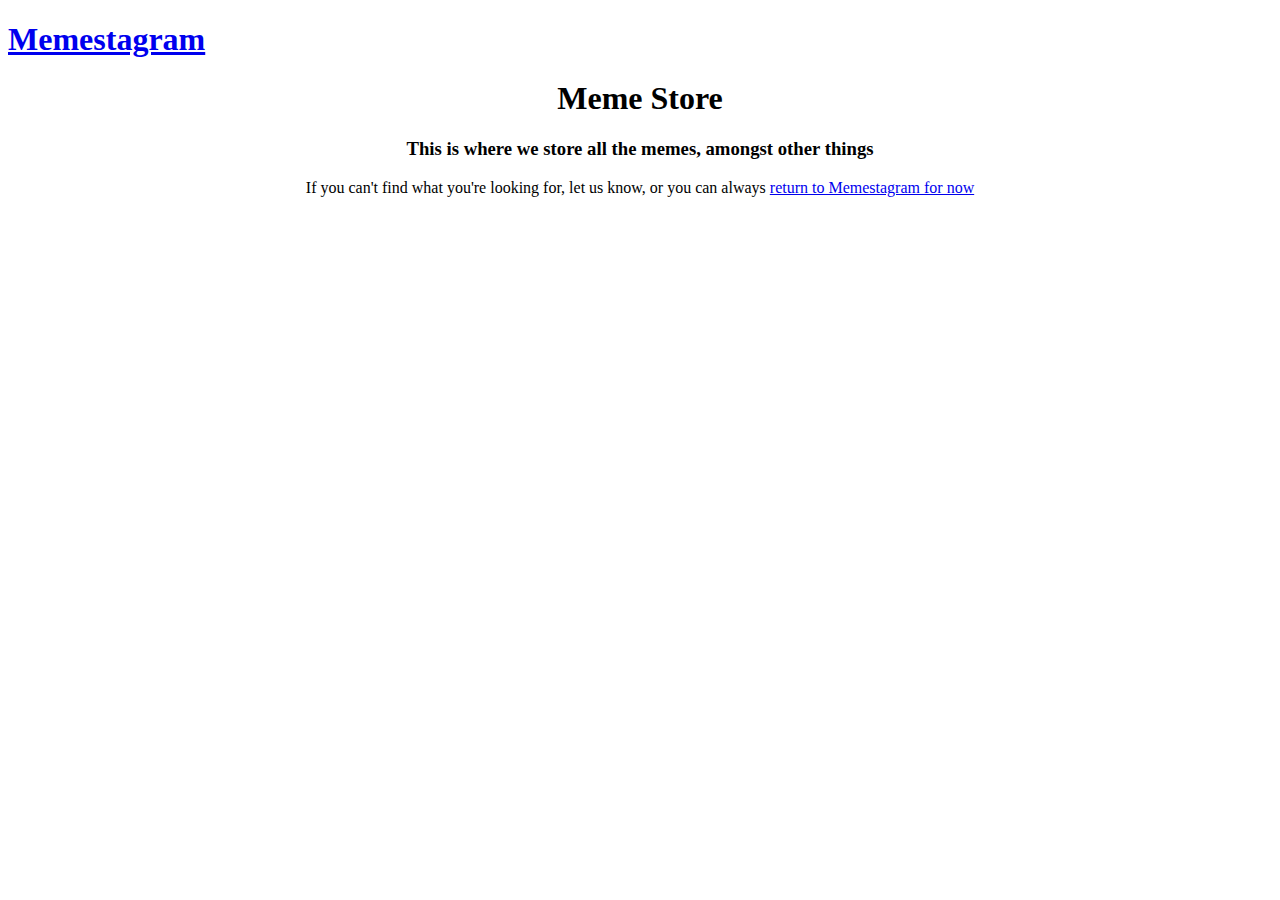
<file: S3/index.html>
<!DOCTYPE html>
<html>
	<head>
		<title>Memestagram • Page not found</title>

		<link rel="stylesheet" type="text/css" href="https://memes.garethnunns.com/site/memes.css">
		<meta name="viewport" content="width=device-width,initial-scale=1.0,maximum-scale=1.0">
		<link rel="icon" href="https://memes.garethnunns.com/favicon.ico">
		<link rel="icon" href="https://memes.garethnunns.com/favicon/favicon-32x32.png" sizes="32x32">
		<!--[if IE]><link rel="shortcut icon" href="https://memes.garethnunns.com/favicon.ico"><![endif]-->
	</head>

	<body>
		<header>
			<div class="wrapper">
				<h1><a href="https://memes.garethnunns.com">Memestagram</a></h1>
			</div>
		</header>
		<div class="wrapper">
			<div style="text-align: center">
				<h1>Meme Store</h1>
				<h3>This is where we store all the memes, amongst other things</h3>
				<p>If you can't find what you're looking for, let us know, or you can always <a href='https://memes.garethnunns.com/'>return to Memestagram for now</a></p>
			</div>		
		</div>

	</body>
</html>
</file>
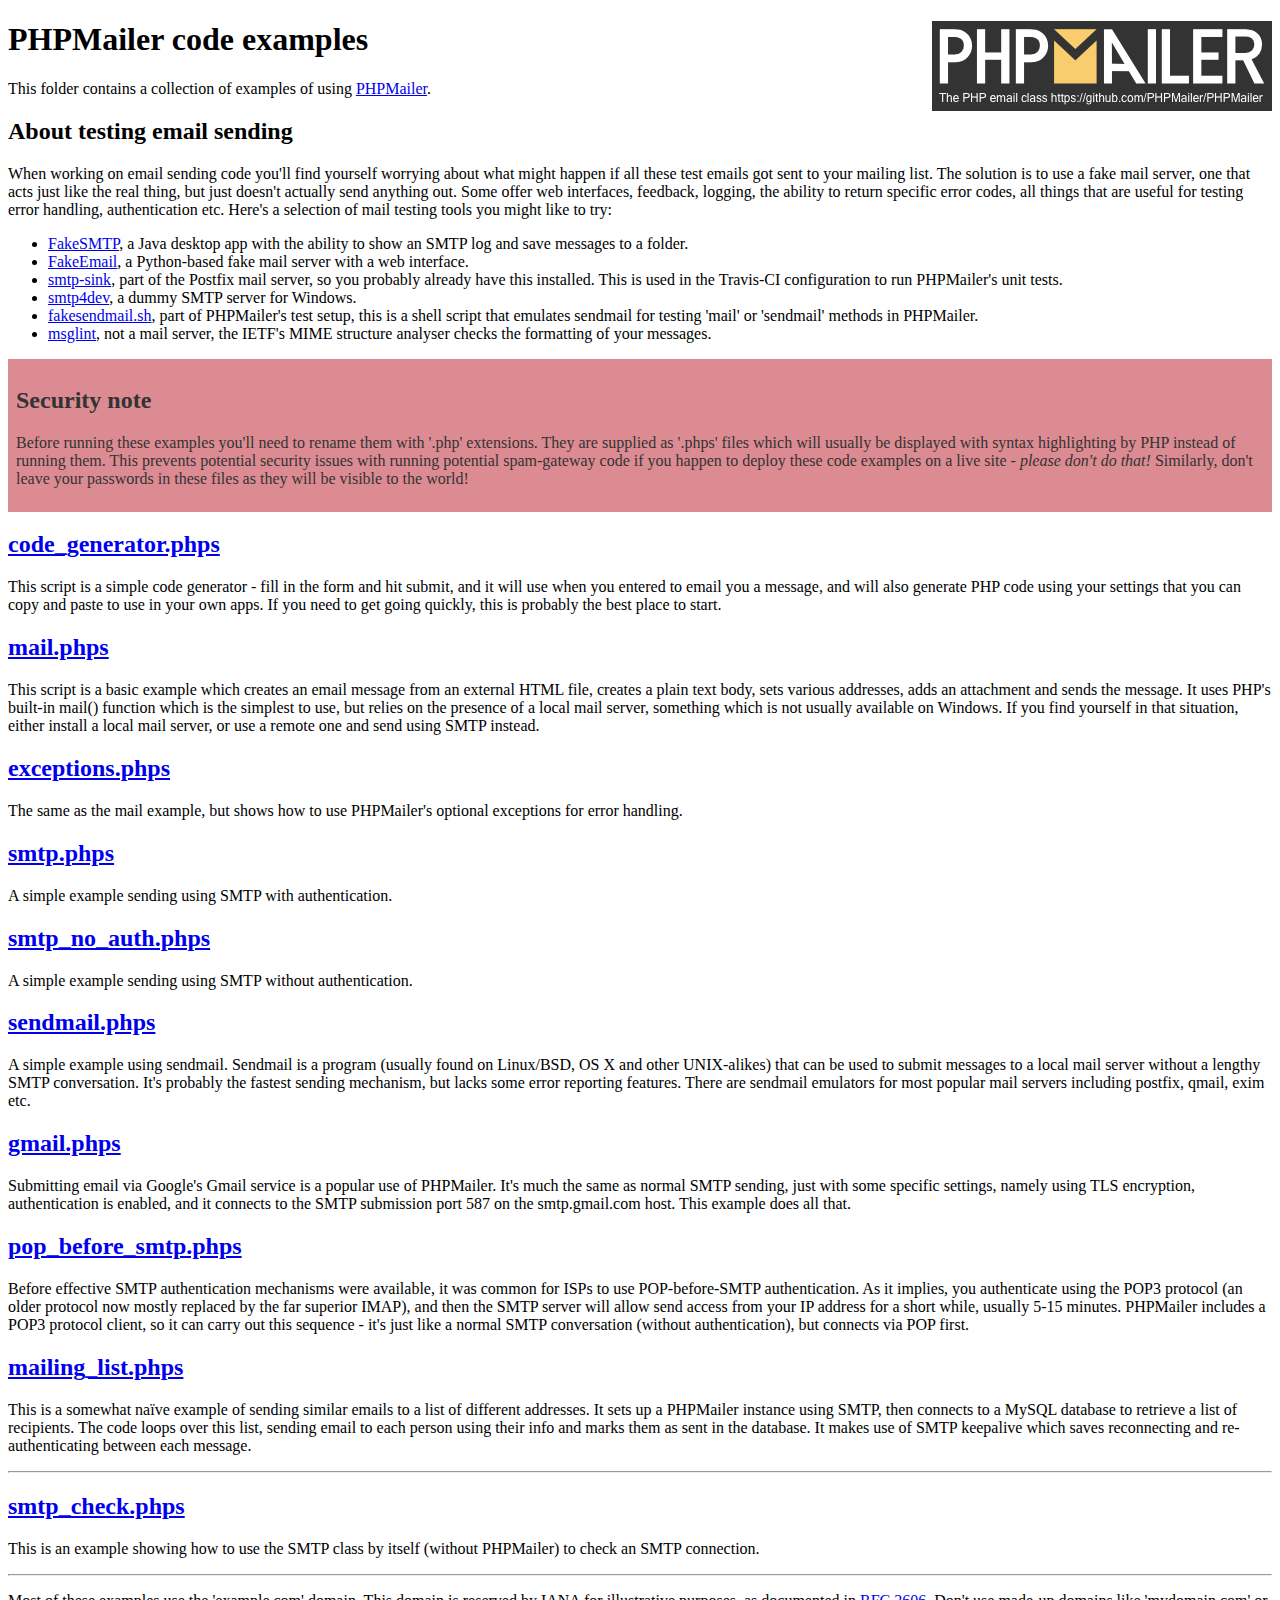
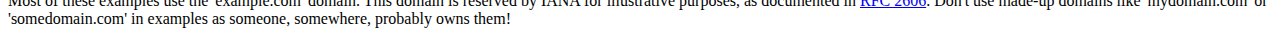
<file: Web/site/PHPMailer/examples/index.html>
<!DOCTYPE html>
<html>
<head>
	<meta charset="UTF-8">
	<title>PHPMailer Examples</title>
</head>
<body>
<h1>PHPMailer code examples<a href="https://github.com/PHPMailer/PHPMailer"><img src="images/phpmailer.png" style="float:right; border:0;" alt="PHPMailer logo"></a></h1>
<p>This folder contains a collection of examples of using <a href="https://github.com/PHPMailer/PHPMailer">PHPMailer</a>.</p>
<h2>About testing email sending</h2>
<p>When working on email sending code you'll find yourself worrying about what might happen if all these test emails got sent to your mailing list. The solution is to use a fake mail server, one that acts just like the real thing, but just doesn't actually send anything out. Some offer web interfaces, feedback, logging, the ability to return specific error codes, all things that are useful for testing error handling, authentication etc. Here's a selection of mail testing tools you might like to try:</p>
<ul>
  <li><a href="https://github.com/Nilhcem/FakeSMTP">FakeSMTP</a>, a Java desktop app with the ability to show an SMTP log and save messages to a folder. </li>
  <li><a href="https://github.com/isotoma/FakeEmail">FakeEmail</a>, a Python-based fake mail server with a web interface.</li>
  <li><a href="http://www.postfix.org/smtp-sink.1.html">smtp-sink</a>, part of the Postfix mail server, so you probably already have this installed. This is used in the Travis-CI configuration to run PHPMailer's unit tests.</li>
  <li><a href="http://smtp4dev.codeplex.com">smtp4dev</a>, a dummy SMTP server for Windows.</li>
  <li><a href="https://github.com/PHPMailer/PHPMailer/blob/master/test/fakesendmail.sh">fakesendmail.sh</a>, part of PHPMailer's test setup, this is a shell script that emulates sendmail for testing 'mail' or 'sendmail' methods in PHPMailer.</li>
  <li><a href="http://tools.ietf.org/tools/msglint/">msglint</a>, not a mail server, the IETF's MIME structure analyser checks the formatting of your messages.</li>
</ul>
<div style="padding: 8px; color: #333333; background-color: #dc8b92">
<h2>Security note</h2>
<p>Before running these examples you'll need to rename them with '.php' extensions. They are supplied as '.phps' files which will usually be displayed with syntax highlighting by PHP instead of running them. This prevents potential security issues with running potential spam-gateway code if you happen to deploy these code examples on a live site - <em>please don't do that!</em> Similarly, don't leave your passwords in these files as they will be visible to the world!</p>
</div>
<h2><a href="code_generator.phps">code_generator.phps</a></h2>
<p>This script is a simple code generator - fill in the form and hit submit, and it will use when you entered to email you a message, and will also generate PHP code using your settings that you can copy and paste to use in your own apps. If you need to get going quickly, this is probably the best place to start.</p>
<h2><a href="mail.phps">mail.phps</a></h2>
<p>This script is a basic example which creates an email message from an external HTML file, creates a plain text body, sets various addresses, adds an attachment and sends the message. It uses PHP's built-in mail() function which is the simplest to use, but relies on the presence of a local mail server, something which is not usually available on Windows. If you find yourself in that situation, either install a local mail server, or use a remote one and send using SMTP instead.</p>
<h2><a href="exceptions.phps">exceptions.phps</a></h2>
<p>The same as the mail example, but shows how to use PHPMailer's optional exceptions for error handling.</p>
<h2><a href="smtp.phps">smtp.phps</a></h2>
<p>A simple example sending using SMTP with authentication.</p>
<h2><a href="smtp_no_auth.phps">smtp_no_auth.phps</a></h2>
<p>A simple example sending using SMTP without authentication.</p>
<h2><a href="sendmail.phps">sendmail.phps</a></h2>
<p>A simple example using sendmail. Sendmail is a program (usually found on Linux/BSD, OS X and other UNIX-alikes) that can be used to submit messages to a local mail server without a lengthy SMTP conversation. It's probably the fastest sending mechanism, but lacks some error reporting features. There are sendmail emulators for most popular mail servers including postfix, qmail, exim etc.</p>
<h2><a href="gmail.phps">gmail.phps</a></h2>
<p>Submitting email via Google's Gmail service is a popular use of PHPMailer. It's much the same as normal SMTP sending, just with some specific settings, namely using TLS encryption, authentication is enabled, and it connects to the SMTP submission port 587 on the smtp.gmail.com host. This example does all that.</p>
<h2><a href="pop_before_smtp.phps">pop_before_smtp.phps</a></h2>
<p>Before effective SMTP authentication mechanisms were available, it was common for ISPs to use POP-before-SMTP authentication. As it implies, you authenticate using the POP3 protocol (an older protocol now mostly replaced by the far superior IMAP), and then the SMTP server will allow send access from your IP address for a short while, usually 5-15 minutes. PHPMailer includes a POP3 protocol client, so it can carry out this sequence - it's just like a normal SMTP conversation (without authentication), but connects via POP first.</p>
<h2><a href="mailing_list.phps">mailing_list.phps</a></h2>
<p>This is a somewhat naïve example of sending similar emails to a list of different addresses. It sets up a PHPMailer instance using SMTP, then connects to a MySQL database to retrieve a list of recipients. The code loops over this list, sending email to each person using their info and marks them as sent in the database. It makes use of SMTP keepalive which saves reconnecting and re-authenticating between each message.</p>
<hr>
<h2><a href="smtp_check.phps">smtp_check.phps</a></h2>
<p>This is an example showing how to use the SMTP class by itself (without PHPMailer) to check an SMTP connection.</p>
<hr>
<p>Most of these examples use the 'example.com' domain. This domain is reserved by IANA for illustrative purposes, as documented in <a href="http://tools.ietf.org/html/rfc2606">RFC 2606</a>. Don't use made-up domains like 'mydomain.com' or 'somedomain.com' in examples as someone, somewhere, probably owns them!</p>
</body>
</html>
</file>
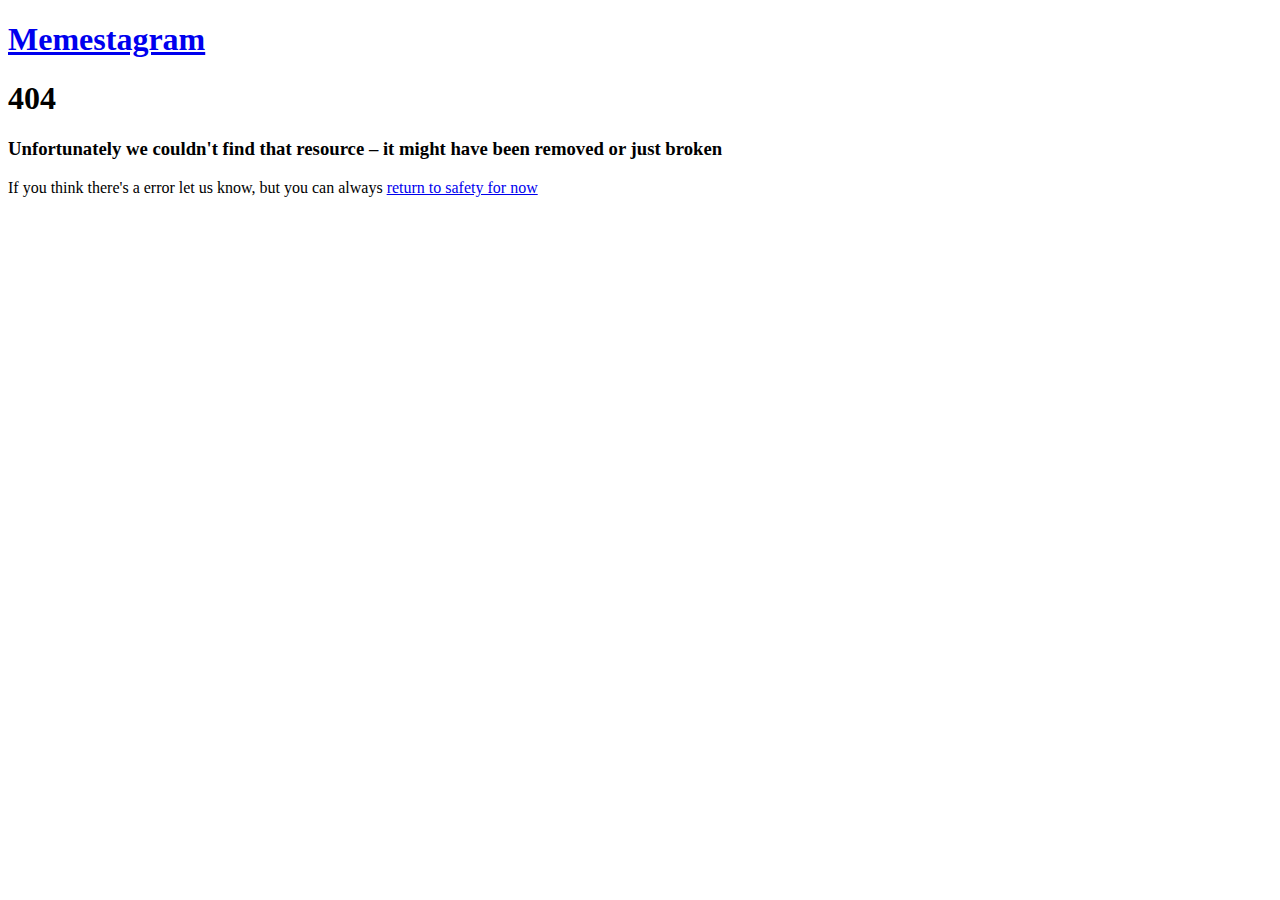
<file: s3404.html>
<!DOCTYPE html>
<html>
	<head>
		<title>Memestagram · Page not found</title>

		<link rel="stylesheet" type="text/css" href="http://memes.garethnunns.com/site/memes.css">
		<meta name="viewport" content="width=device-width,initial-scale=1.0,maximum-scale=1.0">
	</head>

	<body>
		<header>
			<div class="wrapper">
				<h1><a href="/">Memestagram</a></h1>
			</div>
		</header>
		<div class="wrapper">
			<div class='pageError'>
				<h1>404</h1>
				<h3>Unfortunately we couldn't find that resource &ndash; it might have been removed or just broken</h3>
				<p>If you think there's a error let us know, but you can always <a href='http://memes.garethnunns.com/'>return to safety for now</a></p>
			</div>		
		</div>

	</body>
</html>
</file>
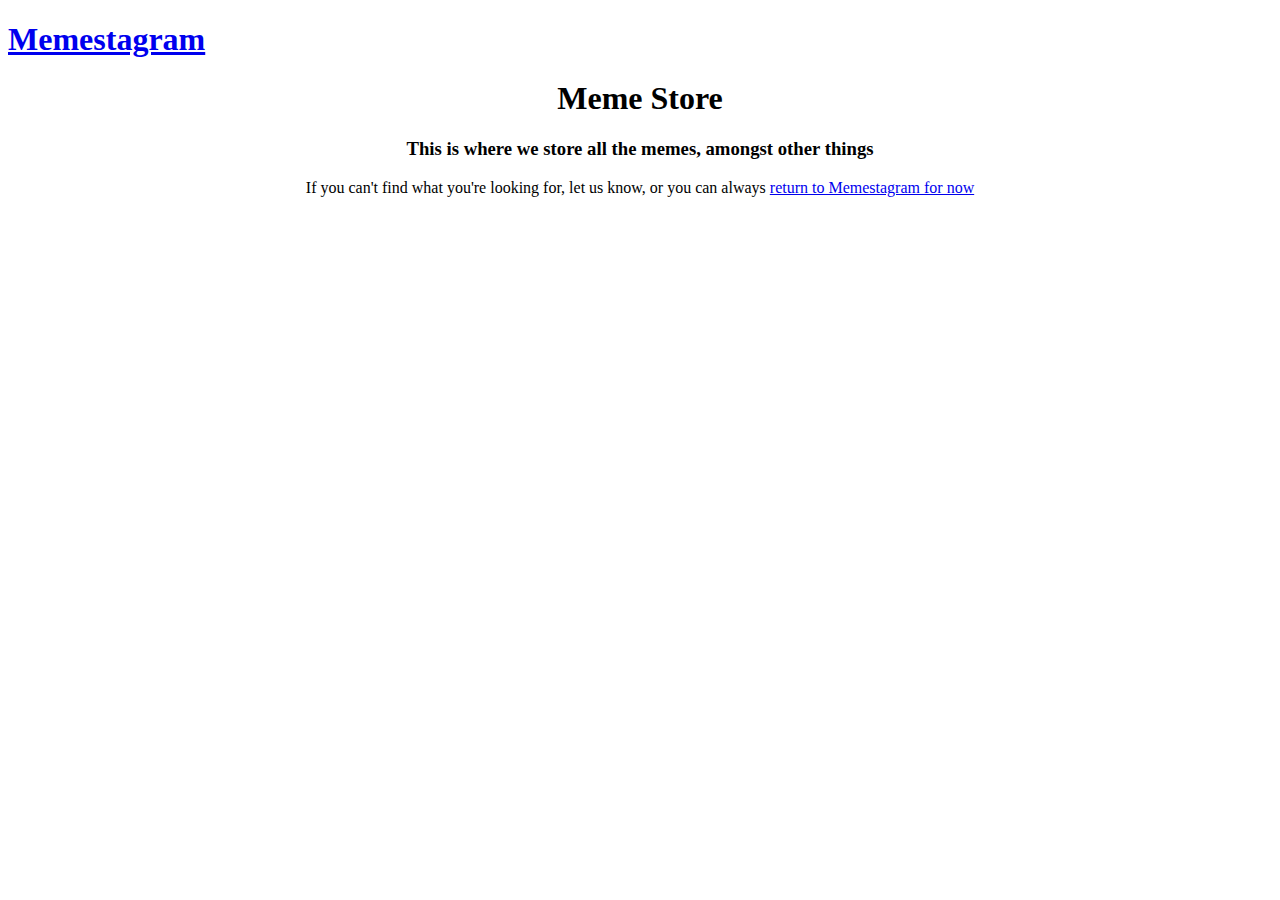
<file: s3index.html>
<!DOCTYPE html>
<html>
	<head>
		<title>Memestagram · Page not found</title>

		<link rel="stylesheet" type="text/css" href="http://memes.garethnunns.com/site/memes.css">
		<meta name="viewport" content="width=device-width,initial-scale=1.0,maximum-scale=1.0">
	</head>

	<body>
		<header>
			<div class="wrapper">
				<h1><a href="http://memes.garethnunns.com">Memestagram</a></h1>
			</div>
		</header>
		<div class="wrapper">
			<div style="text-align: center">
				<h1>Meme Store</h1>
				<h3>This is where we store all the memes, amongst other things</h3>
				<p>If you can't find what you're looking for, let us know, or you can always <a href='http://memes.garethnunns.com/'>return to Memestagram for now</a></p>
			</div>		
		</div>

	</body>
</html>
</file>
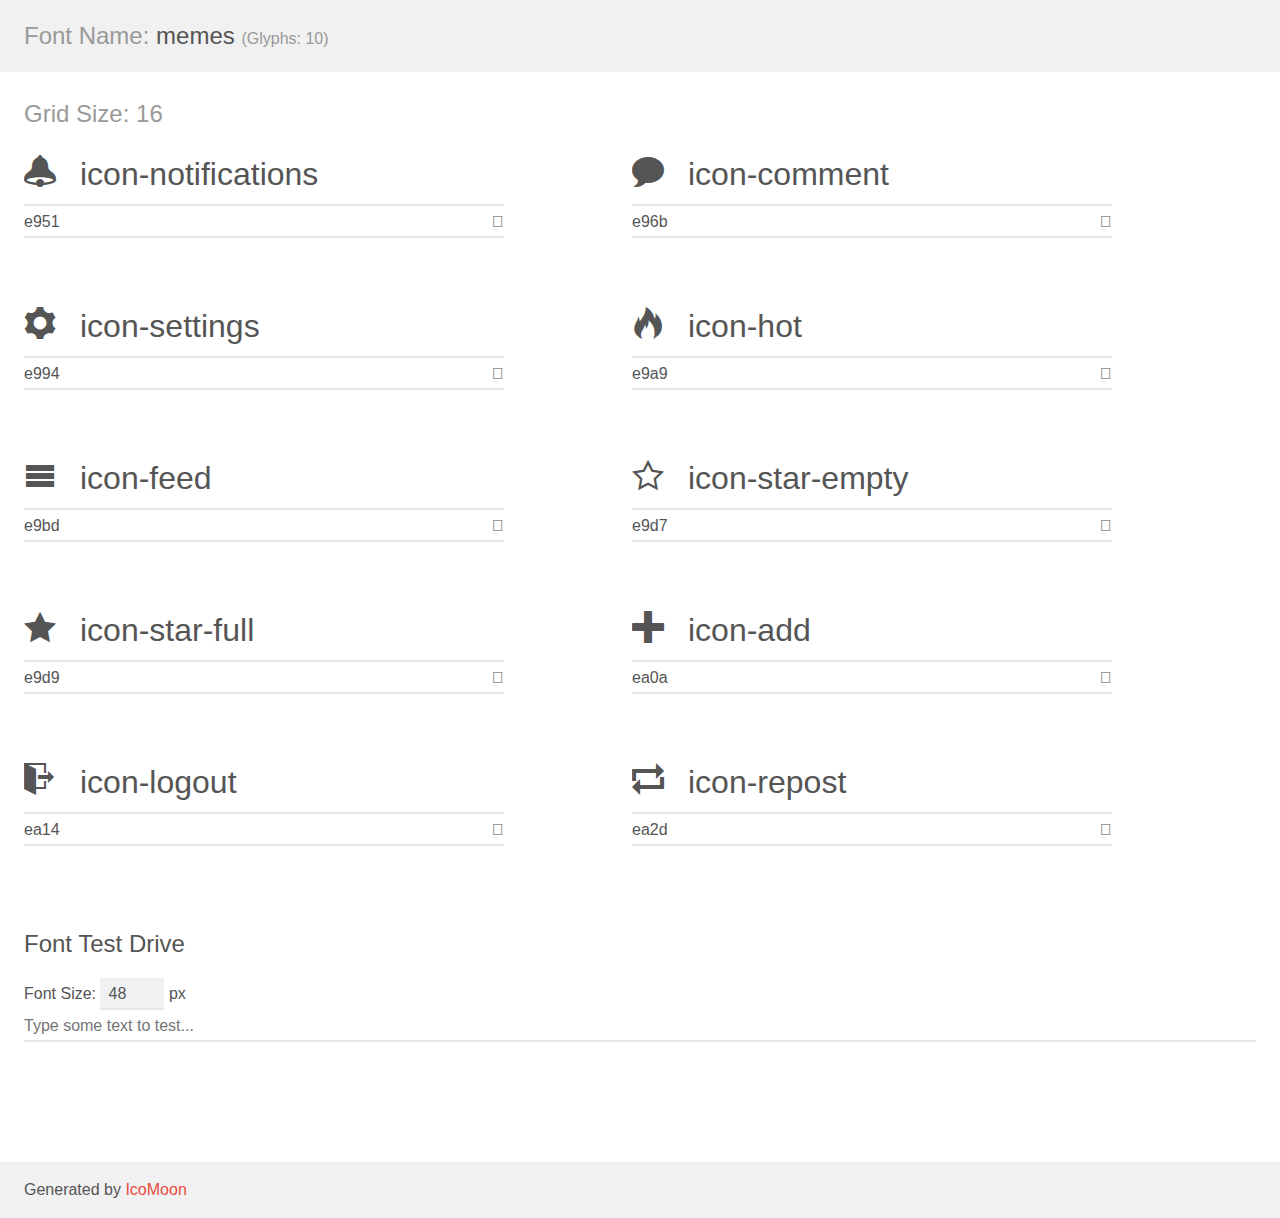
<file: IcoMoon/demo.html>
<!doctype html>
<html>
<head>
    <meta charset="utf-8">
    <title>IcoMoon Demo</title>
    <meta name="description" content="An Icon Font Generated By IcoMoon.io">
    <meta name="viewport" content="width=device-width, initial-scale=1">
    <link rel="stylesheet" href="demo-files/demo.css">
    <link rel="stylesheet" href="style.css"></head>
<body>
    <div class="bgc1 clearfix">
        <h1 class="mhmm mvm"><span class="fgc1">Font Name:</span> memes <small class="fgc1">(Glyphs:&nbsp;10)</small></h1>
    </div>
    <div class="clearfix mhl ptl">
        <h1 class="mvm mtn fgc1">Grid Size: 16</h1>
        <div class="glyph fs1">
            <div class="clearfix bshadow0 pbs">
                <span class="icon-notifications">
                
                </span>
                <span class="mls"> icon-notifications</span>
            </div>
            <fieldset class="fs0 size1of1 clearfix hidden-false">
                <input type="text" readonly value="e951" class="unit size1of2" />
                <input type="text" maxlength="1" readonly value="&#xe951;" class="unitRight size1of2 talign-right" />
            </fieldset>
            <div class="fs0 bshadow0 clearfix hidden-true">
                <span class="unit pvs fgc1">liga: </span>
                <input type="text" readonly value="bell, alarm2" class="liga unitRight" />
            </div>
        </div>
        <div class="glyph fs1">
            <div class="clearfix bshadow0 pbs">
                <span class="icon-comment">
                
                </span>
                <span class="mls"> icon-comment</span>
            </div>
            <fieldset class="fs0 size1of1 clearfix hidden-false">
                <input type="text" readonly value="e96b" class="unit size1of2" />
                <input type="text" maxlength="1" readonly value="&#xe96b;" class="unitRight size1of2 talign-right" />
            </fieldset>
            <div class="fs0 bshadow0 clearfix hidden-true">
                <span class="unit pvs fgc1">liga: </span>
                <input type="text" readonly value="bubble, comment" class="liga unitRight" />
            </div>
        </div>
        <div class="glyph fs1">
            <div class="clearfix bshadow0 pbs">
                <span class="icon-settings">
                
                </span>
                <span class="mls"> icon-settings</span>
            </div>
            <fieldset class="fs0 size1of1 clearfix hidden-false">
                <input type="text" readonly value="e994" class="unit size1of2" />
                <input type="text" maxlength="1" readonly value="&#xe994;" class="unitRight size1of2 talign-right" />
            </fieldset>
            <div class="fs0 bshadow0 clearfix hidden-true">
                <span class="unit pvs fgc1">liga: </span>
                <input type="text" readonly value="cog, gear" class="liga unitRight" />
            </div>
        </div>
        <div class="glyph fs1">
            <div class="clearfix bshadow0 pbs">
                <span class="icon-hot">
                
                </span>
                <span class="mls"> icon-hot</span>
            </div>
            <fieldset class="fs0 size1of1 clearfix hidden-false">
                <input type="text" readonly value="e9a9" class="unit size1of2" />
                <input type="text" maxlength="1" readonly value="&#xe9a9;" class="unitRight size1of2 talign-right" />
            </fieldset>
            <div class="fs0 bshadow0 clearfix hidden-true">
                <span class="unit pvs fgc1">liga: </span>
                <input type="text" readonly value="fire, flame" class="liga unitRight" />
            </div>
        </div>
        <div class="glyph fs1">
            <div class="clearfix bshadow0 pbs">
                <span class="icon-feed">
                
                </span>
                <span class="mls"> icon-feed</span>
            </div>
            <fieldset class="fs0 size1of1 clearfix hidden-false">
                <input type="text" readonly value="e9bd" class="unit size1of2" />
                <input type="text" maxlength="1" readonly value="&#xe9bd;" class="unitRight size1of2 talign-right" />
            </fieldset>
            <div class="fs0 bshadow0 clearfix hidden-true">
                <span class="unit pvs fgc1">liga: </span>
                <input type="text" readonly value="menu, list3" class="liga unitRight" />
            </div>
        </div>
        <div class="glyph fs1">
            <div class="clearfix bshadow0 pbs">
                <span class="icon-star-empty">
                
                </span>
                <span class="mls"> icon-star-empty</span>
            </div>
            <fieldset class="fs0 size1of1 clearfix hidden-false">
                <input type="text" readonly value="e9d7" class="unit size1of2" />
                <input type="text" maxlength="1" readonly value="&#xe9d7;" class="unitRight size1of2 talign-right" />
            </fieldset>
            <div class="fs0 bshadow0 clearfix hidden-true">
                <span class="unit pvs fgc1">liga: </span>
                <input type="text" readonly value="star-empty, rate" class="liga unitRight" />
            </div>
        </div>
        <div class="glyph fs1">
            <div class="clearfix bshadow0 pbs">
                <span class="icon-star-full">
                
                </span>
                <span class="mls"> icon-star-full</span>
            </div>
            <fieldset class="fs0 size1of1 clearfix hidden-false">
                <input type="text" readonly value="e9d9" class="unit size1of2" />
                <input type="text" maxlength="1" readonly value="&#xe9d9;" class="unitRight size1of2 talign-right" />
            </fieldset>
            <div class="fs0 bshadow0 clearfix hidden-true">
                <span class="unit pvs fgc1">liga: </span>
                <input type="text" readonly value="star-full, rate3" class="liga unitRight" />
            </div>
        </div>
        <div class="glyph fs1">
            <div class="clearfix bshadow0 pbs">
                <span class="icon-add">
                
                </span>
                <span class="mls"> icon-add</span>
            </div>
            <fieldset class="fs0 size1of1 clearfix hidden-false">
                <input type="text" readonly value="ea0a" class="unit size1of2" />
                <input type="text" maxlength="1" readonly value="&#xea0a;" class="unitRight size1of2 talign-right" />
            </fieldset>
            <div class="fs0 bshadow0 clearfix hidden-true">
                <span class="unit pvs fgc1">liga: </span>
                <input type="text" readonly value="plus, add" class="liga unitRight" />
            </div>
        </div>
        <div class="glyph fs1">
            <div class="clearfix bshadow0 pbs">
                <span class="icon-logout">
                
                </span>
                <span class="mls"> icon-logout</span>
            </div>
            <fieldset class="fs0 size1of1 clearfix hidden-false">
                <input type="text" readonly value="ea14" class="unit size1of2" />
                <input type="text" maxlength="1" readonly value="&#xea14;" class="unitRight size1of2 talign-right" />
            </fieldset>
            <div class="fs0 bshadow0 clearfix hidden-true">
                <span class="unit pvs fgc1">liga: </span>
                <input type="text" readonly value="exit, signout" class="liga unitRight" />
            </div>
        </div>
        <div class="glyph fs1">
            <div class="clearfix bshadow0 pbs">
                <span class="icon-repost">
                
                </span>
                <span class="mls"> icon-repost</span>
            </div>
            <fieldset class="fs0 size1of1 clearfix hidden-false">
                <input type="text" readonly value="ea2d" class="unit size1of2" />
                <input type="text" maxlength="1" readonly value="&#xea2d;" class="unitRight size1of2 talign-right" />
            </fieldset>
            <div class="fs0 bshadow0 clearfix hidden-true">
                <span class="unit pvs fgc1">liga: </span>
                <input type="text" readonly value="loop, repeat" class="liga unitRight" />
            </div>
        </div>
    </div>

    <!--[if gt IE 8]><!-->
    <div class="mhl clearfix mbl">
        <h1>Font Test Drive</h1>
        <label>
            Font Size: <input id="fontSize" type="number" class="textbox0 mbm"
            min="8" value="48" />
            px
        </label>
        <input id="testText" type="text" class="phl size1of1 mvl"
        placeholder="Type some text to test..." value=""/>
        <div id="testDrive" class="icon-">&nbsp;
        </div>
    </div>
    <!--<![endif]-->
    <div class="bgc1 clearfix">
        <p class="mhl">Generated by <a href="https://icomoon.io/app">IcoMoon</a></p>
    </div>

    <script src="demo-files/demo.js"></script>
</body>
</html>
</file>
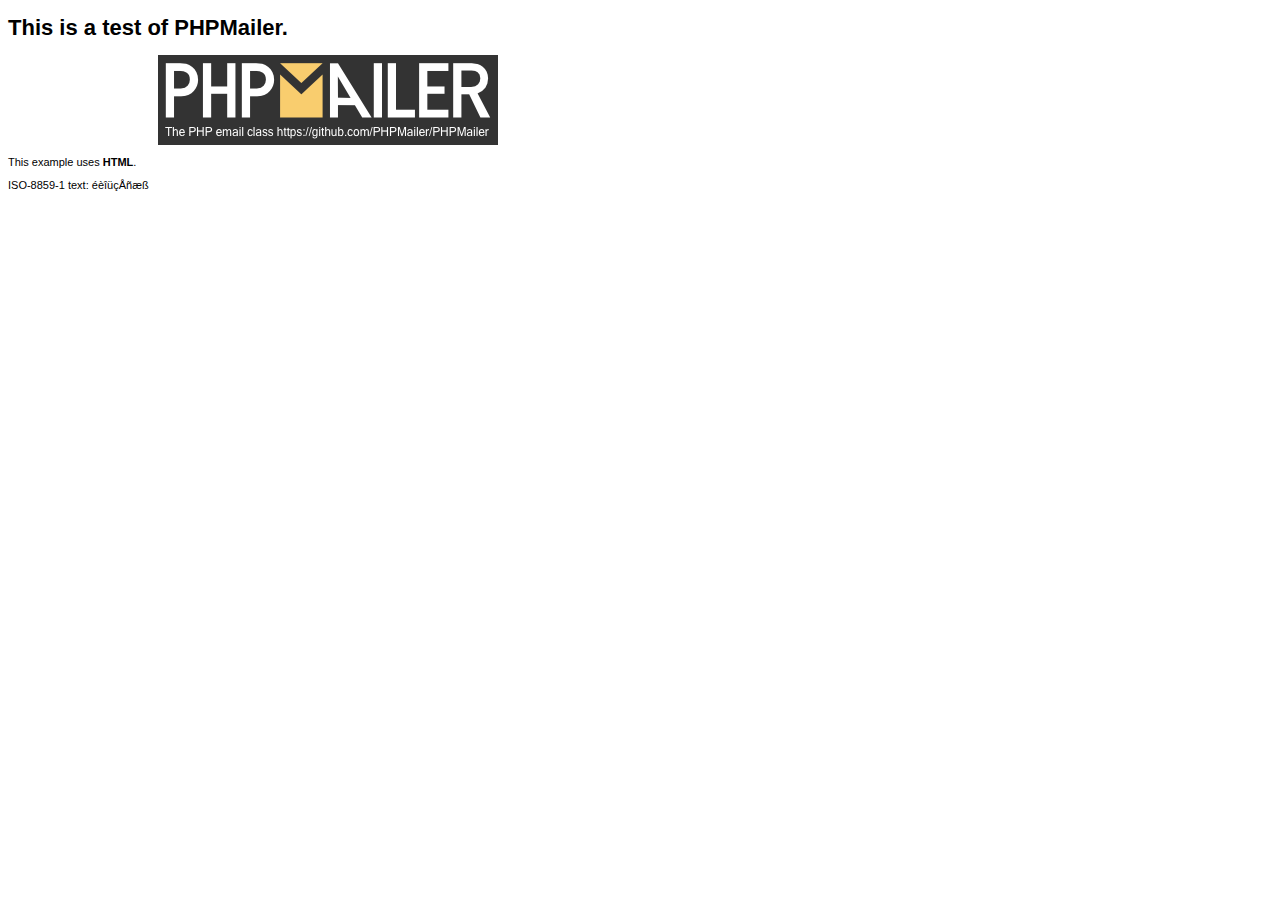
<file: Web/site/PHPMailer/examples/contents.html>
<!DOCTYPE HTML PUBLIC "-//W3C//DTD HTML 4.01 Transitional//EN" "http://www.w3.org/TR/html4/loose.dtd">
<html>
<head>
  <meta http-equiv="Content-Type" content="text/html; charset=iso-8859-1">
  <title>PHPMailer Test</title>
</head>
<body>
<div style="width: 640px; font-family: Arial, Helvetica, sans-serif; font-size: 11px;">
  <h1>This is a test of PHPMailer.</h1>
  <div align="center">
    <a href="https://github.com/PHPMailer/PHPMailer/"><img src="images/phpmailer.png" height="90" width="340" alt="PHPMailer rocks"></a>
  </div>
  <p>This example uses <strong>HTML</strong>.</p>
  <p>ISO-8859-1 text: ���������</p>
</div>
</body>
</html>
</file>
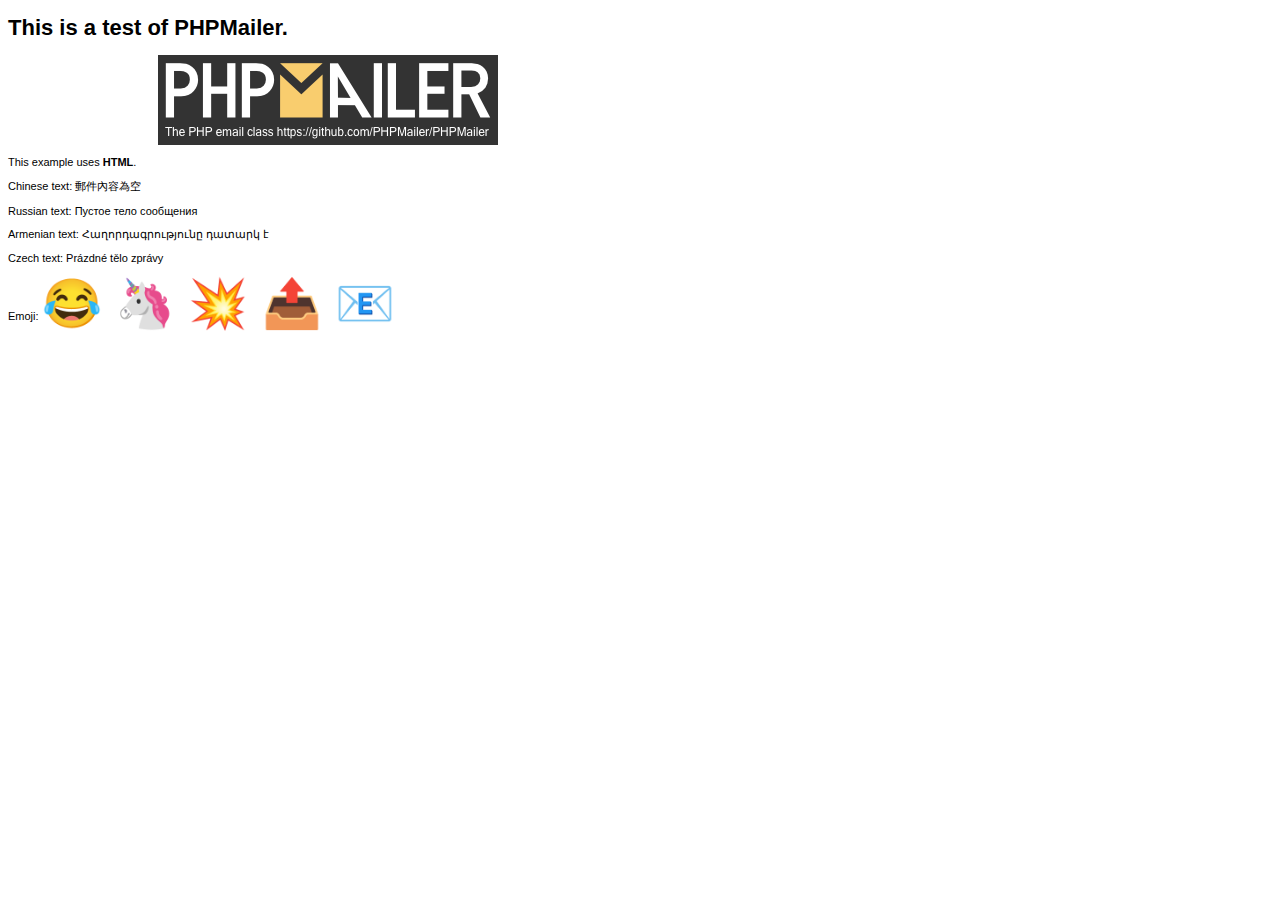
<file: Web/site/PHPMailer/examples/contentsutf8.html>
<!DOCTYPE HTML PUBLIC "-//W3C//DTD HTML 4.01 Transitional//EN" "http://www.w3.org/TR/html4/loose.dtd">
<html>
<head>
  <meta http-equiv="Content-Type" content="text/html; charset=utf-8">
  <title>PHPMailer Test</title>
</head>
<body>
<div style="width: 640px; font-family: Arial, Helvetica, sans-serif; font-size: 11px;">
  <h1>This is a test of PHPMailer.</h1>
  <div align="center">
    <a href="https://github.com/PHPMailer/PHPMailer/"><img src="images/phpmailer.png" height="90" width="340" alt="PHPMailer rocks"></a>
  </div>
  <p>This example uses <strong>HTML</strong>.</p>
  <p>Chinese text: 郵件內容為空</p>
  <p>Russian text: Пустое тело сообщения</p>
  <p>Armenian text: Հաղորդագրությունը դատարկ է</p>
  <p>Czech text: Prázdné tělo zprávy</p>
  <p>Emoji: <span style="font-size: 48px">😂 🦄 💥 📤 📧</span></p>
</div>
</body>
</html>
</file>
<file: IcoMoon/demo-files/demo.css>
body {
  padding: 0;
  margin: 0;
  font-family: sans-serif;
  font-size: 1em;
  line-height: 1.5;
  color: #555;
  background: #fff;
}
h1 {
  font-size: 1.5em;
  font-weight: normal;
}
small {
  font-size: .66666667em;
}
a {
  color: #e74c3c;
  text-decoration: none;
}
a:hover, a:focus {
  box-shadow: 0 1px #e74c3c;
}
.bshadow0, input {
  box-shadow: inset 0 -2px #e7e7e7;
}
input:hover {
  box-shadow: inset 0 -2px #ccc;
}
input, fieldset {
  font-family: sans-serif;
  font-size: 1em;
  margin: 0;
  padding: 0;
  border: 0;
}
input {
  color: inherit;
  line-height: 1.5;
  height: 1.5em;
  padding: .25em 0;
}
input:focus {
  outline: none;
  box-shadow: inset 0 -2px #449fdb;
}
.glyph {
  font-size: 16px;
  width: 15em;
  padding-bottom: 1em;
  margin-right: 4em;
  margin-bottom: 1em;
  float: left;
  overflow: hidden;
}
.liga {
  width: 80%;
  width: calc(100% - 2.5em);
}
.talign-right {
  text-align: right;
}
.talign-center {
  text-align: center;
}
.bgc1 {
  background: #f1f1f1;
}
.fgc1 {
  color: #999;
}
.fgc0 {
  color: #000;
}
p {
  margin-top: 1em;
  margin-bottom: 1em;
}
.mvm {
  margin-top: .75em;
  margin-bottom: .75em;
}
.mtn {
  margin-top: 0;
}
.mtl, .mal {
  margin-top: 1.5em;
}
.mbl, .mal {
  margin-bottom: 1.5em;
}
.mal, .mhl {
  margin-left: 1.5em;
  margin-right: 1.5em;
}
.mhmm {
  margin-left: 1em;
  margin-right: 1em;
}
.mls {
  margin-left: .25em;
}
.ptl {
  padding-top: 1.5em;
}
.pbs, .pvs {
  padding-bottom: .25em;
}
.pvs, .pts {
  padding-top: .25em;
}
.unit {
  float: left;
}
.unitRight {
  float: right;
}
.size1of2 {
  width: 50%;
}
.size1of1 {
  width: 100%;
}
.clearfix:before, .clearfix:after {
  content: " ";
  display: table;
}
.clearfix:after {
  clear: both;
}
.hidden-true {
  display: none;
}
.textbox0 {
  width: 3em;
  background: #f1f1f1;
  padding: .25em .5em;
  line-height: 1.5;
  height: 1.5em;
}
#testDrive {
  display: block;
  padding-top: 24px;
  line-height: 1.5;
}
.fs0 {
  font-size: 16px;
}
.fs1 {
  font-size: 32px;
}
</file>
<file: IcoMoon/style.css>
@font-face {
  font-family: 'memes';
  src:  url('fonts/memes.eot?tw67j0');
  src:  url('fonts/memes.eot?tw67j0#iefix') format('embedded-opentype'),
    url('fonts/memes.ttf?tw67j0') format('truetype'),
    url('fonts/memes.woff?tw67j0') format('woff'),
    url('fonts/memes.svg?tw67j0#memes') format('svg');
  font-weight: normal;
  font-style: normal;
}

[class^="icon-"], [class*=" icon-"] {
  /* use !important to prevent issues with browser extensions that change fonts */
  font-family: 'memes' !important;
  speak: none;
  font-style: normal;
  font-weight: normal;
  font-variant: normal;
  text-transform: none;
  line-height: 1;

  /* Better Font Rendering =========== */
  -webkit-font-smoothing: antialiased;
  -moz-osx-font-smoothing: grayscale;
}

.icon-notifications:before {
  content: "\e951";
}
.icon-comment:before {
  content: "\e96b";
}
.icon-settings:before {
  content: "\e994";
}
.icon-hot:before {
  content: "\e9a9";
}
.icon-feed:before {
  content: "\e9bd";
}
.icon-star-empty:before {
  content: "\e9d7";
}
.icon-star-full:before {
  content: "\e9d9";
}
.icon-add:before {
  content: "\ea0a";
}
.icon-logout:before {
  content: "\ea14";
}
.icon-repost:before {
  content: "\ea2d";
}
</file>
